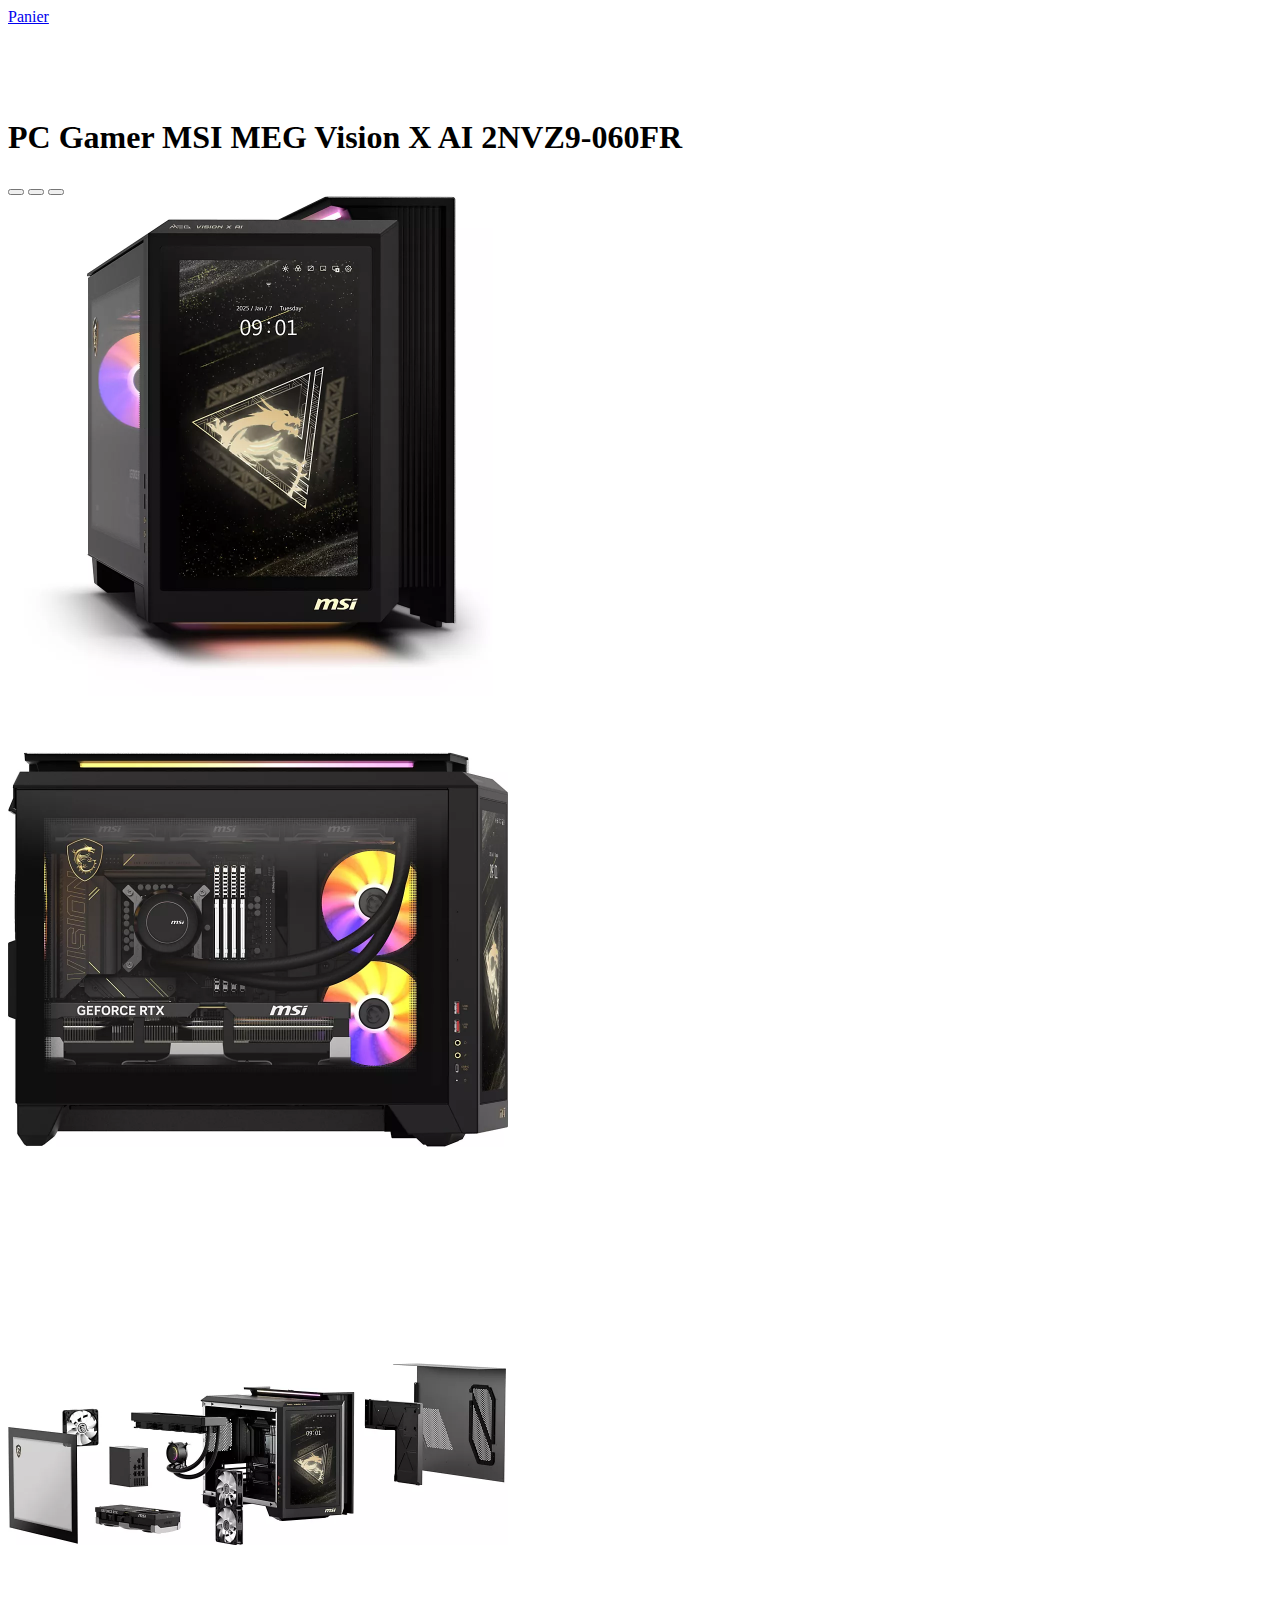
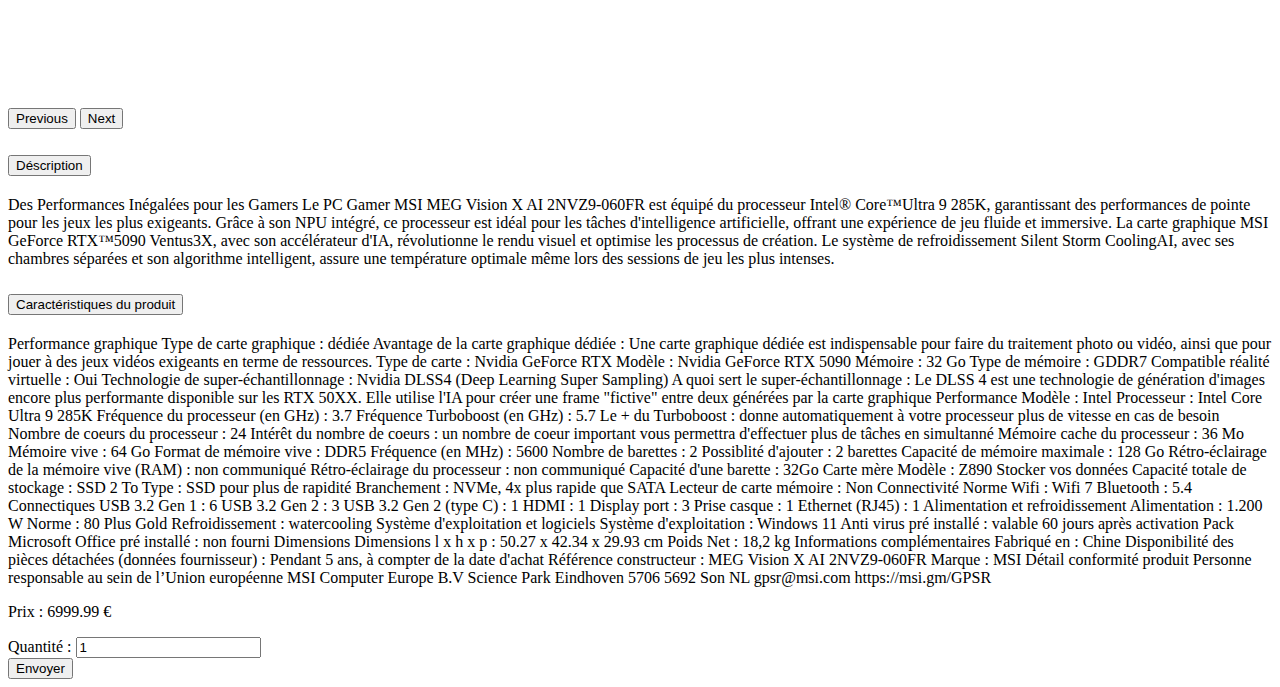
<file: index.html>
<!doctype html>
<html lang="fr">

<head>
    <title>Vente de Pc</title>
    <!-- Required meta tags -->
    <meta charset="utf-8" />
    <meta name="viewport" content="width=device-width, initial-scale=1, shrink-to-fit=no" />

    <!-- Bootstrap CSS v5.2.1 -->
    <link href="https://cdn.jsdelivr.net/npm/bootstrap@5.3.2/dist/css/bootstrap.min.css" rel="stylesheet"
        integrity="sha384-T3c6CoIi6uLrA9TneNEoa7RxnatzjcDSCmG1MXxSR1GAsXEV/Dwwykc2MPK8M2HN" crossorigin="anonymous" />
    <link rel="stylesheet" href="css/style.css">
</head>

<body>
    <header>


        <nav class="bg-primary m-0 p-2 navbar vh-10">
            <form class="container-fluid justify-content-end">
                <a class="btn btn-outline-dark" href="Panier.html">Panier</a>
        </nav>

    </header>
    <main>
        <h1 class="d-flex justify-content-start ms-5 mt-4"> PC Gamer MSI MEG Vision X AI 2NVZ9-060FR </h1>
        <div class=" vh-100 d-flex justify-content-center align-items-center">
            <div>
                <div id="carouselExampleIndicators" class="carousel slide ms-5">
                    <div class="carousel-indicators">
                        <button type="button" data-bs-target="#carouselExampleIndicators" data-bs-slide-to="0"
                            class="active" aria-current="true" aria-label="Slide 1"></button>
                        <button type="button" data-bs-target="#carouselExampleIndicators" data-bs-slide-to="1"
                            aria-label="Slide 2"></button>
                        <button type="button" data-bs-target="#carouselExampleIndicators" data-bs-slide-to="2"
                            aria-label="Slide 3"></button>
                    </div>
                    <div class="carousel-inner">
                        <div class="carousel-item active">
                            <img src="media/pc1.webp" class=" imgSize d-block " alt="...">
                        </div>
                        <div class="carousel-item">
                            <img src="media/pc2.webp" class=" imgSize d-block " alt="...">
                        </div>
                        <div class="carousel-item">
                            <img src="media/pc3.webp" class=" imgSize d-block " alt="...">
                        </div>
                    </div>
                    <button class="carousel-control-prev" type="button" data-bs-target="#carouselExampleIndicators"
                        data-bs-slide="prev">
                        <span class="carousel-control-prev-icon" aria-hidden="true"></span>
                        <span class="visually-hidden">Previous</span>
                    </button>
                    <button class="carousel-control-next" type="button" data-bs-target="#carouselExampleIndicators"
                        data-bs-slide="next">
                        <span class="carousel-control-next-icon" aria-hidden="true"></span>
                        <span class="visually-hidden">Next</span>
                    </button>
                </div>
            </div>



            <div class="h-50 w-75 mt-3 d-flex flex-column align-items-center ">
                <div class="accordion accordion-flush w-50" id="accordionFlushExample">
                    <div class="accordion-item">
                        <h2 class="accordion-header">
                            <button class="accordion-button collapsed" type="button" data-bs-toggle="collapse"
                                data-bs-target="#flush-collapseOne" aria-expanded="false"
                                aria-controls="flush-collapseOne">
                                Déscription
                            </button>
                        </h2>
                        <div id="flush-collapseOne" class="accordion-collapse collapse"
                            data-bs-parent="#accordionFlushExample">
                            <div class="accordion-body">Des Performances Inégalées pour les Gamers

                                Le PC Gamer MSI MEG Vision X AI 2NVZ9-060FR est équipé du processeur Intel® Core™Ultra 9
                                285K, garantissant des performances de pointe pour les jeux les plus exigeants. Grâce à
                                son
                                NPU intégré, ce processeur est idéal pour les tâches d'intelligence artificielle,
                                offrant
                                une expérience de jeu fluide et immersive. La carte graphique MSI GeForce RTX™5090
                                Ventus3X,
                                avec son accélérateur d'IA, révolutionne le rendu visuel et optimise les processus de
                                création. Le système de refroidissement Silent Storm CoolingAI, avec ses chambres
                                séparées
                                et son algorithme intelligent, assure une température optimale même lors des sessions de
                                jeu
                                les plus intenses. </div>
                        </div>
                    </div>
                    <div class="accordion-item">
                        <h2 class="accordion-header">
                            <button class="accordion-button collapsed" type="button" data-bs-toggle="collapse"
                                data-bs-target="#flush-collapseTwo" aria-expanded="false"
                                aria-controls="flush-collapseTwo">
                                Caractéristiques du produit
                            </button>
                        </h2>
                        <div id="flush-collapseTwo" class="accordion-collapse collapse"
                            data-bs-parent="#accordionFlushExample">
                            <div class="accordion-body">

                                Performance graphique

                                Type de carte graphique : dédiée
                                Avantage de la carte graphique dédiée : Une carte graphique dédiée est indispensable
                                pour
                                faire du traitement photo ou vidéo, ainsi que pour jouer à des jeux vidéos exigeants en
                                terme de ressources.
                                Type de carte : Nvidia GeForce RTX
                                Modèle : Nvidia GeForce RTX 5090
                                Mémoire : 32 Go
                                Type de mémoire : GDDR7
                                Compatible réalité virtuelle : Oui
                                Technologie de super-échantillonnage : Nvidia DLSS4 (Deep Learning Super Sampling)
                                A quoi sert le super-échantillonnage : Le DLSS 4 est une technologie de génération
                                d'images
                                encore plus performante disponible sur les RTX 50XX. Elle utilise l'IA pour créer une
                                frame
                                "fictive" entre deux générées par la carte graphique

                                Performance

                                Modèle : Intel
                                Processeur : Intel Core Ultra 9 285K
                                Fréquence du processeur (en GHz) : 3.7
                                Fréquence Turboboost (en GHz) : 5.7
                                Le + du Turboboost : donne automatiquement à votre processeur plus de vitesse en cas de
                                besoin
                                Nombre de coeurs du processeur : 24
                                Intérêt du nombre de coeurs : un nombre de coeur important vous permettra d'effectuer
                                plus
                                de tâches en simultanné
                                Mémoire cache du processeur : 36 Mo
                                Mémoire vive : 64 Go
                                Format de mémoire vive : DDR5
                                Fréquence (en MHz) : 5600
                                Nombre de barettes : 2
                                Possiblité d'ajouter : 2 barettes
                                Capacité de mémoire maximale : 128 Go
                                Rétro-éclairage de la mémoire vive (RAM) : non communiqué
                                Rétro-éclairage du processeur : non communiqué
                                Capacité d'une barette : 32Go

                                Carte mère

                                Modèle : Z890

                                Stocker vos données

                                Capacité totale de stockage : SSD 2 To
                                Type : SSD pour plus de rapidité
                                Branchement : NVMe, 4x plus rapide que SATA
                                Lecteur de carte mémoire : Non

                                Connectivité

                                Norme Wifi : Wifi 7
                                Bluetooth : 5.4

                                Connectiques

                                USB 3.2 Gen 1 : 6
                                USB 3.2 Gen 2 : 3
                                USB 3.2 Gen 2 (type C) : 1
                                HDMI : 1
                                Display port : 3
                                Prise casque : 1
                                Ethernet (RJ45) : 1

                                Alimentation et refroidissement

                                Alimentation : 1.200 W
                                Norme : 80 Plus Gold
                                Refroidissement : watercooling

                                Système d'exploitation et logiciels

                                Système d'exploitation : Windows 11
                                Anti virus pré installé : valable 60 jours après activation
                                Pack Microsoft Office pré installé : non fourni

                                Dimensions

                                Dimensions l x h x p : 50.27 x 42.34 x 29.93 cm
                                Poids Net : 18,2 kg

                                Informations complémentaires

                                Fabriqué en : Chine
                                Disponibilité des pièces détachées (données fournisseur) : Pendant 5 ans, à compter de
                                la
                                date d'achat
                                Référence constructeur : MEG Vision X AI 2NVZ9-060FR
                                Marque : MSI

                                Détail conformité produit
                                Personne responsable au sein de l’Union européenne

                                MSI Computer Europe B.V
                                Science Park Eindhoven 5706 5692 Son NL
                                gpsr@msi.com https://msi.gm/GPSR

                            </div>
                        </div>
                    </div>
                </div>

                <p class="mt-3">Prix : <span id="price">6999.99</span> €</p>

                <div class="d-flex justify-content-center gap-3 mb-3">
                    <div>
                        <label>Quantité :</label>
                        <input type="number" class="form-control w-25" min="1" value="1" id="quant" placeholder="quantité">
                    </div>

                    <button type="submit" id="submit" class="btn btn-primary btn-lg mt-3">Envoyer</button>
                </div>
            </div>
        </div>
    </main>
    <footer>
        <!-- place footer here -->
    </footer>
    <!-- Bootstrap JavaScript Libraries -->
    <script src="https://cdn.jsdelivr.net/npm/@popperjs/core@2.11.8/dist/umd/popper.min.js"
        integrity="sha384-I7E8VVD/ismYTF4hNIPjVp/Zjvgyol6VFvRkX/vR+Vc4jQkC+hVqc2pM8ODewa9r"
        crossorigin="anonymous"></script>

    <script src="https://cdn.jsdelivr.net/npm/bootstrap@5.3.2/dist/js/bootstrap.min.js"
        integrity="sha384-BBtl+eGJRgqQAUMxJ7pMwbEyER4l1g+O15P+16Ep7Q9Q+zqX6gSbd85u4mG4QzX+"
        crossorigin="anonymous"></script>
    <script src="js/script.js"></script>
</body>

</html>
</file>
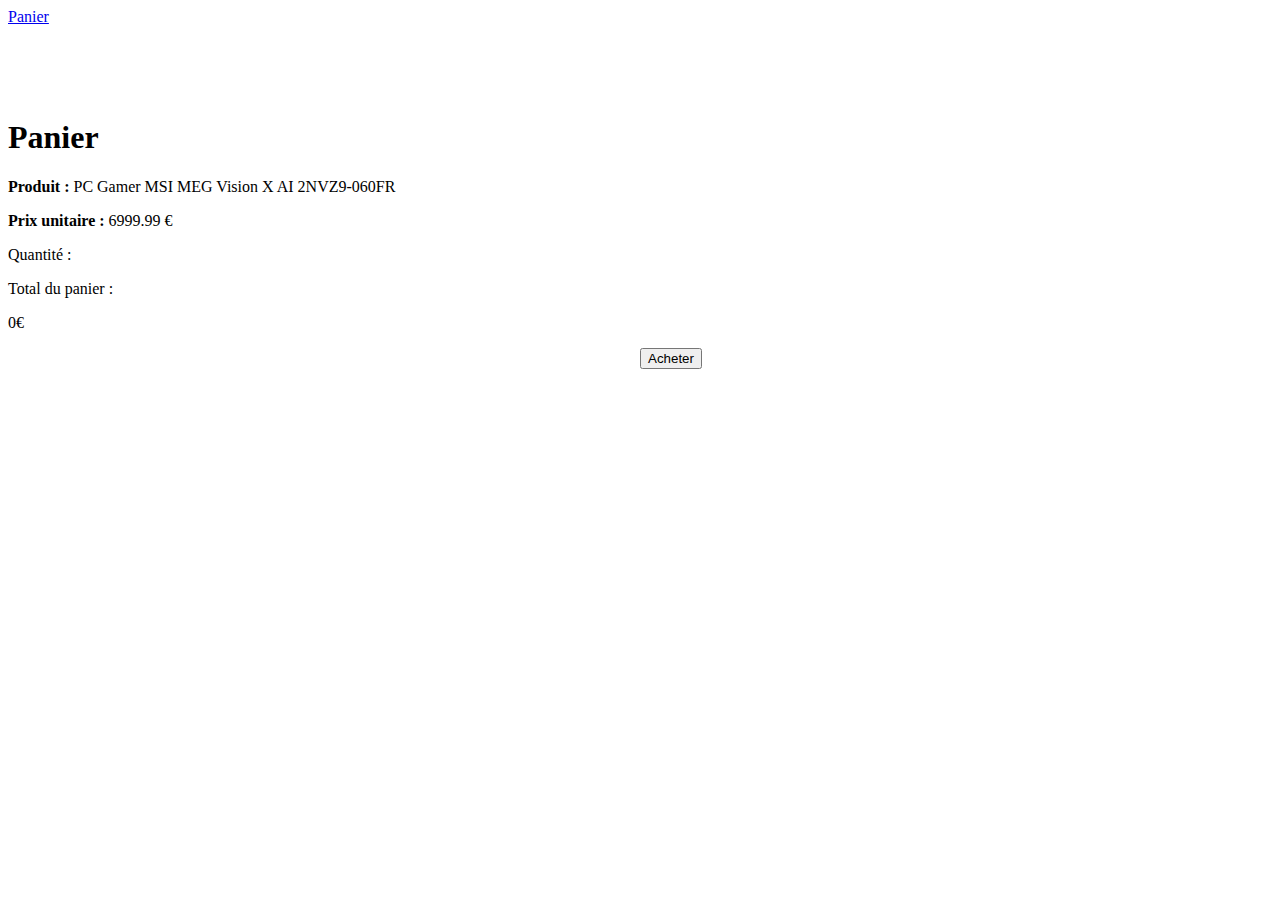
<file: Panier.html>
<!doctype html>
<html lang="fr">

<head>
    <title>Vente de Pc</title>
    <!-- Required meta tags -->
    <meta charset="utf-8" />
    <meta name="viewport" content="width=device-width, initial-scale=1, shrink-to-fit=no" />

    <!-- Bootstrap CSS v5.2.1 -->
    <link href="https://cdn.jsdelivr.net/npm/bootstrap@5.3.2/dist/css/bootstrap.min.css" rel="stylesheet"
        integrity="sha384-T3c6CoIi6uLrA9TneNEoa7RxnatzjcDSCmG1MXxSR1GAsXEV/Dwwykc2MPK8M2HN" crossorigin="anonymous" />
    <link rel="stylesheet" href="css/style.css">
</head>

<body>
    <header>


        <nav class="bg-primary m-0 p-2 navbar vh-10">
            <form class="container-fluid justify-content-end">
                <a class="btn btn-outline-dark" href="Panier.html">Panier</a>
        </nav>

    </header>
    <main>
       
      <div class="container py-5">
        <h1>Panier</h1>

        <div class="border rounded p-3 mb-3">
            <p><strong>Produit :</strong> PC Gamer MSI MEG Vision X AI 2NVZ9-060FR</p>
            <p><strong>Prix unitaire :</strong> 6999.99 €</p>
            <div class="d-flex">
                <p class="fw-bold">Quantité :</p><p class="ms-2" id="quant"></p>
            </div>
        </div>
        
        <p class="fw-bold">Total du panier :</p><p id="total"></p>
    </div>

    <button class="btn btn-primary btn-lg mt-3 buttonPanier">Acheter</button>

    </main>
    <footer>
        <!-- place footer here -->
    </footer>
    <!-- Bootstrap JavaScript Libraries -->
    <script src="https://cdn.jsdelivr.net/npm/@popperjs/core@2.11.8/dist/umd/popper.min.js"
        integrity="sha384-I7E8VVD/ismYTF4hNIPjVp/Zjvgyol6VFvRkX/vR+Vc4jQkC+hVqc2pM8ODewa9r"
        crossorigin="anonymous"></script>

    <script src="https://cdn.jsdelivr.net/npm/bootstrap@5.3.2/dist/js/bootstrap.min.js"
        integrity="sha384-BBtl+eGJRgqQAUMxJ7pMwbEyER4l1g+O15P+16Ep7Q9Q+zqX6gSbd85u4mG4QzX+"
        crossorigin="anonymous"></script>
        <script src="js/panier.js"></script>

</body>

</html>
</file>
<file: css/style.css>
header nav{
                min-height: 10vh;
            }

            .imgSize{
                height: auto;
                max-width: 100%;
                width: 500px;
            }


            .buttonPanier{
                margin-left: 50%;
            }
</file>
